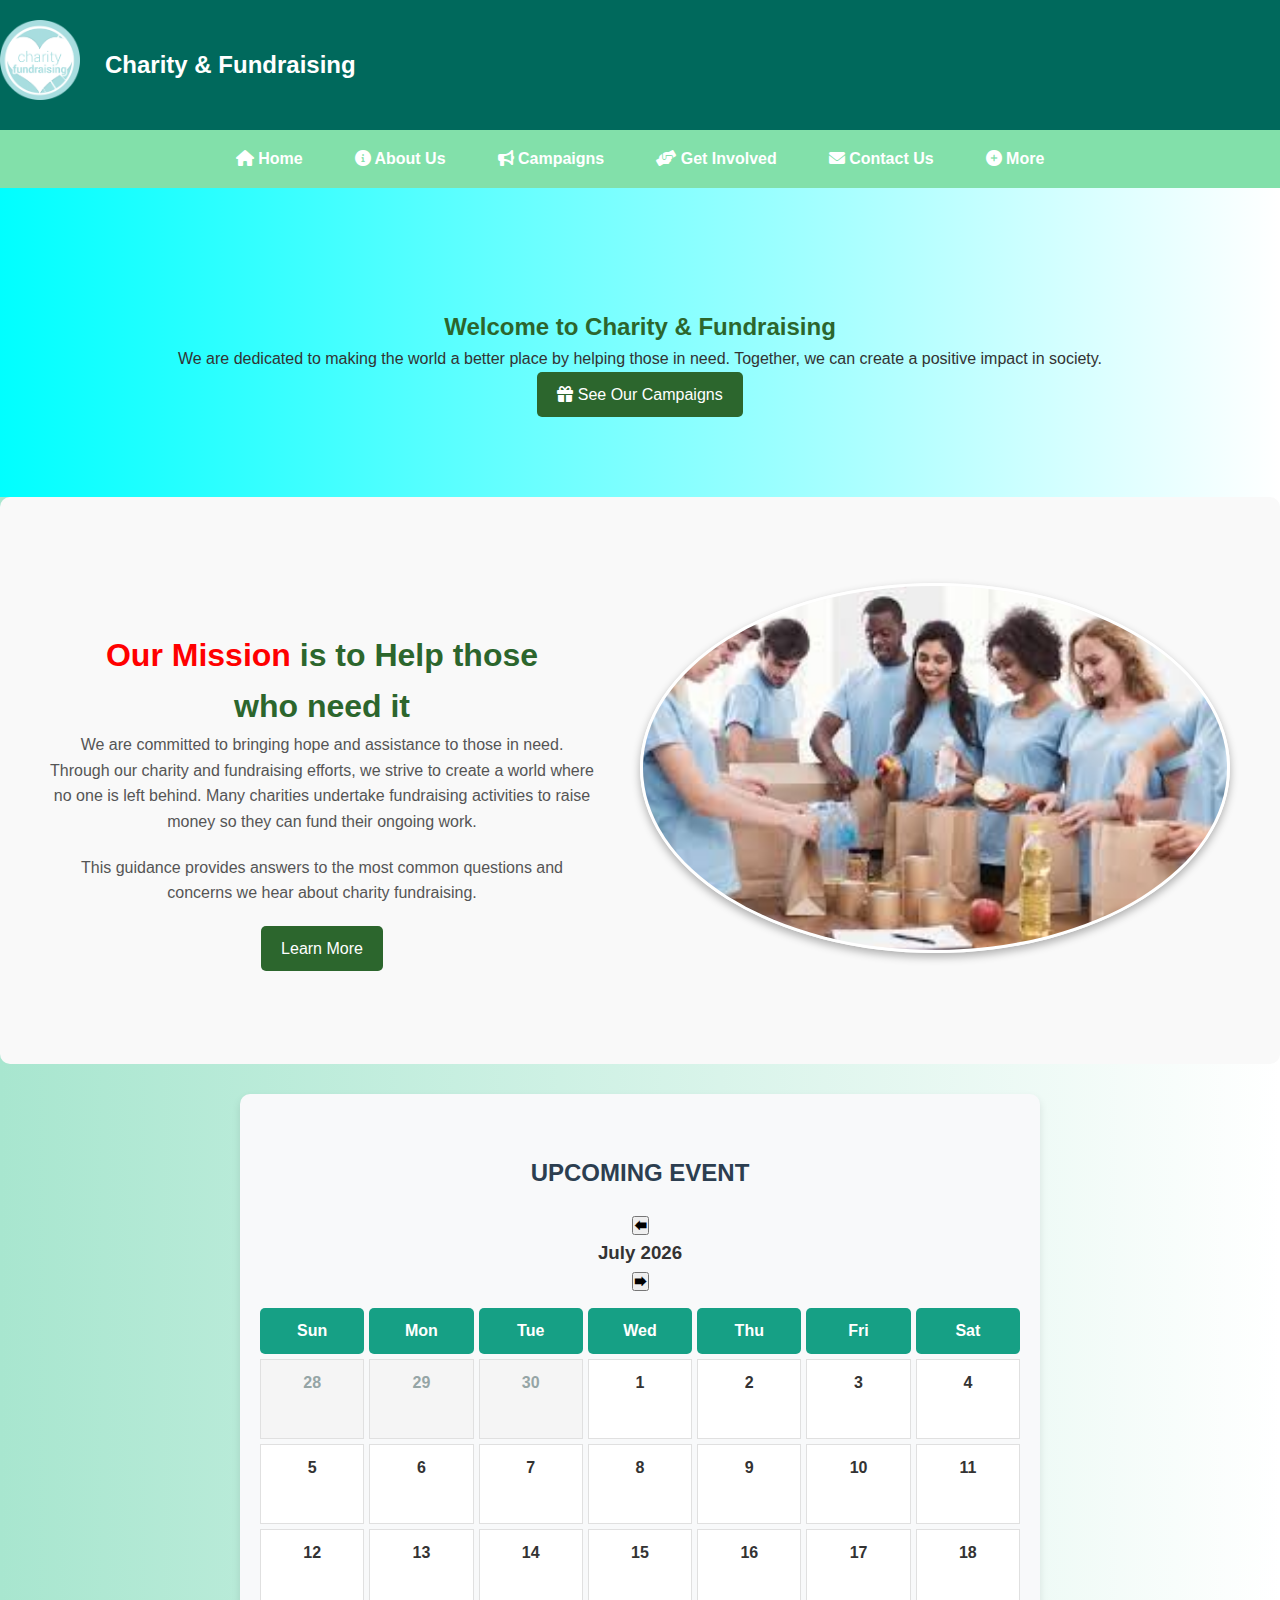
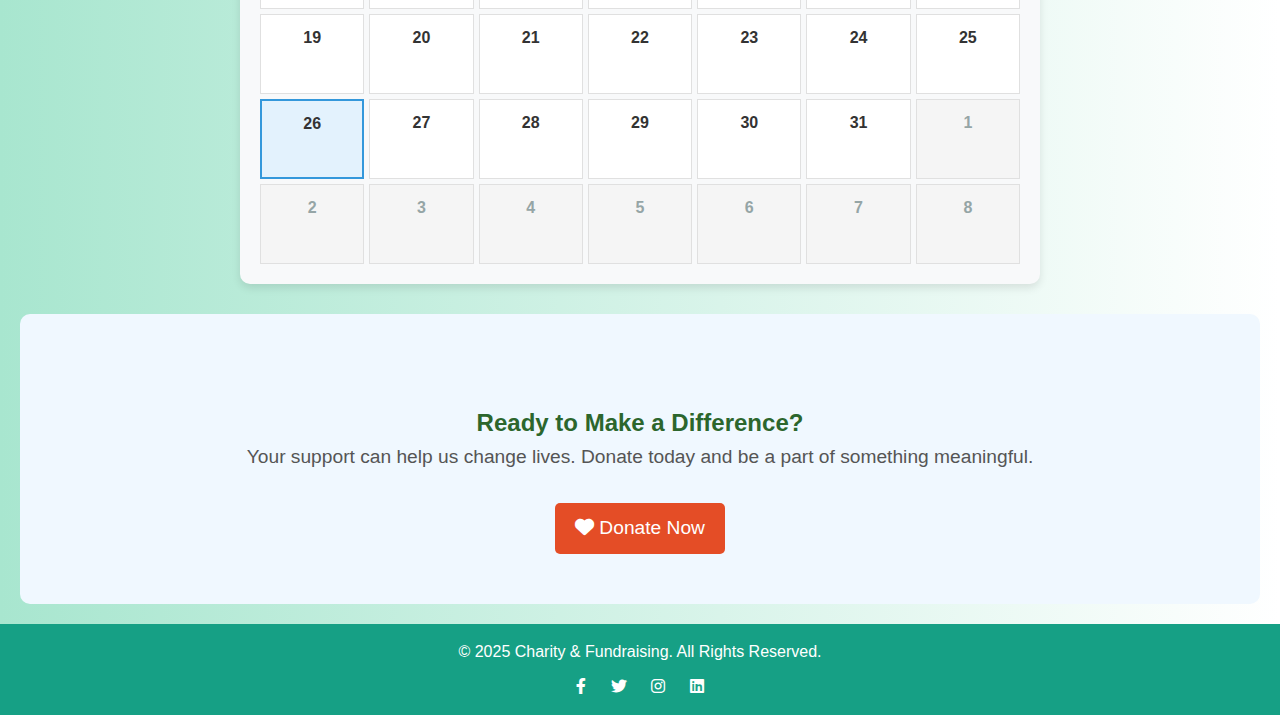
<file: index.html>
<!DOCTYPE html>
<html lang="en">
<head>
  <meta charset="UTF-8" />
  <meta name="viewport" content="width=device-width, initial-scale=1.0"/>
  <title>Charity & Fundraising</title>
  <link rel="stylesheet" href="styles.css">
  <script src="validation.js"></script>
  <link rel="stylesheet" href="https://fonts.googleapis.com/css2?family=Inter:wght@400;600&display=swap">
  <script src="https://code.jquery.com/jquery-3.6.0.min.js"></script>
  <link rel="stylesheet" href="https://cdnjs.cloudflare.com/ajax/libs/font-awesome/6.0.0-beta3/css/all.min.css">
  <script defer src="donation.js"></script>
  <script defer src="contact.js"></script>
</head>
<body>

<header>
  <div class="header-content">
    <img src="logo charity.png" alt="Charity Logo" />
    <h1>Charity & Fundraising</h1>
  </div>
</header>

<!-- Dropdown Menu -->
<nav class="dropdown-nav">
    <button class="menu-toggle" aria-expanded="false" aria-controls="menu">☰ Menu</button>
    <ul id="menu" class="menu hidden">
        <li><a href="index.html"><i class="fas fa-home"></i> Home</a></li>
        <li><a href="about.html"><i class="fas fa-info-circle"></i> About Us</a></li>
        <li><a href="campaigns.html"><i class="fas fa-bullhorn"></i> Campaigns</a></li>
        <li><a href="get-involved.html"><i class="fas fa-hands-helping"></i> Get Involved</a></li>
        <li><a href="contact.html"><i class="fas fa-envelope"></i> Contact Us</a></li>
        <li class="dropdown">
            <a href="#" class="dropbtn"><i class="fas fa-plus-circle"></i> More</a>
            <div class="dropdown-content">
                <a href="volunteering.html"><i class="fas fa-user-plus"></i> Volunteering</a>
                <a href="blog.html"><i class="fas fa-newspaper"></i> Blog</a>
            </div>
        </li>
    </ul>
</nav>

<section class="intro">
  <h2>Welcome to Charity & Fundraising</h2>
  <p>We are dedicated to making the world a better place by helping those in need. Together, we can create a positive impact in society.</p>
  <a href="campaigns.html" class="btn"><i class="fas fa-gift"></i> See Our Campaigns</a>
</section>

<section class="mission">
  <div class="mission-content">
    <h2><span class="highlight">Our Mission</span> is to Help those <br><strong>who need it</strong></h2>
    <p>
      We are committed to bringing hope and assistance to those in need. Through our charity and fundraising efforts, we strive to create a world where no one is left behind.
      Many charities undertake fundraising activities to raise money so they can fund their ongoing work.
    </p>
    <p>This guidance provides answers to the most common questions and concerns we hear about charity fundraising.</p>
    <a href="about.html" class="btn">Learn More</a>
	
  </div>
  <div class="mission-image">
    <section id="Home" class="Home">
	<div class="slideshow-container">
	  <div class="mySlides fade">
     <img src="charity work.jpeg" alt="About us" width="250px" style="border-radius: 50%;">
     </div>
     <div class="mySlides fade">
         <img src="charity.jpg" alt="About us" width="250px" style="border-radius: 50%;">
     </div>
  <div class="mySlides fade">
     <img src="education.jpg" alt="About us" width="250px" style="border-radius: 50%;">
     </div>
 <div class="mySlides fade">
     <img src="mission.jpg" alt="About us" width="250px" style="border-radius: 50%;">
     </div>
</div>
        </div>
    </section>
	
	<section id="calendar" class="calendar-section">
  <h2>UPCOMING EVENT</h2>
  <div class="calendar-controls">
    <button id="prev-month">🡄</button>
    <h3 id="month-year"></h3>
    <button id="next-month">🡆</button>
  </div>
  <div id="calendar-container"></div>
</section>

<section class="call-to-action" style="background-color: #f0f8ff; padding: 50px 20px; text-align: center; margin: 20px; border-radius: 10px;">
    <h2>Ready to Make a Difference?</h2>
    <p style="font-size: 1.2em; color: #555; margin-bottom: 30px;">Your support can help us change lives. Donate today and be a part of something meaningful.</p>
    <a href="get-involved.html" class="btn" style="background-color: #e44d26; font-size: 1.2em;"><i class="fas fa-heart"></i> Donate Now</a>
</section>

<footer>
  <p>&copy; 2025 Charity & Fundraising. All Rights Reserved.</p>
  <div class="social-icons" style="margin-top: 10px;">
        <a href="#" style="color: white; margin: 0 10px;"><i class="fab fa-facebook-f"></i></a>
        <a href="#" style="color: white; margin: 0 10px;"><i class="fab fa-twitter"></i></a>
        <a href="#" style="color: white; margin: 0 10px;"><i class="fab fa-instagram"></i></a>
        <a href="#" style="color: white; margin: 0 10px;"><i class="fab fa-linkedin"></i></a>
    </div>
</footer>


<!-- JavaScript  -->
	<script>
	 var slideIndex = 0;
    showSlides();

    function showSlides() {
        var i;
        var slides = document.getElementsByClassName("mySlides");

        for (i = 0; i < slides.length; i++) {
            slides[i].style.display = "none";
        }

        slideIndex++;
        if (slideIndex > slides.length) {slideIndex = 1};
        slides[slideIndex - 1].style.display = "block";

        setTimeout(showSlides, 3000);
    }


</script>

</body>
</html>
</file>
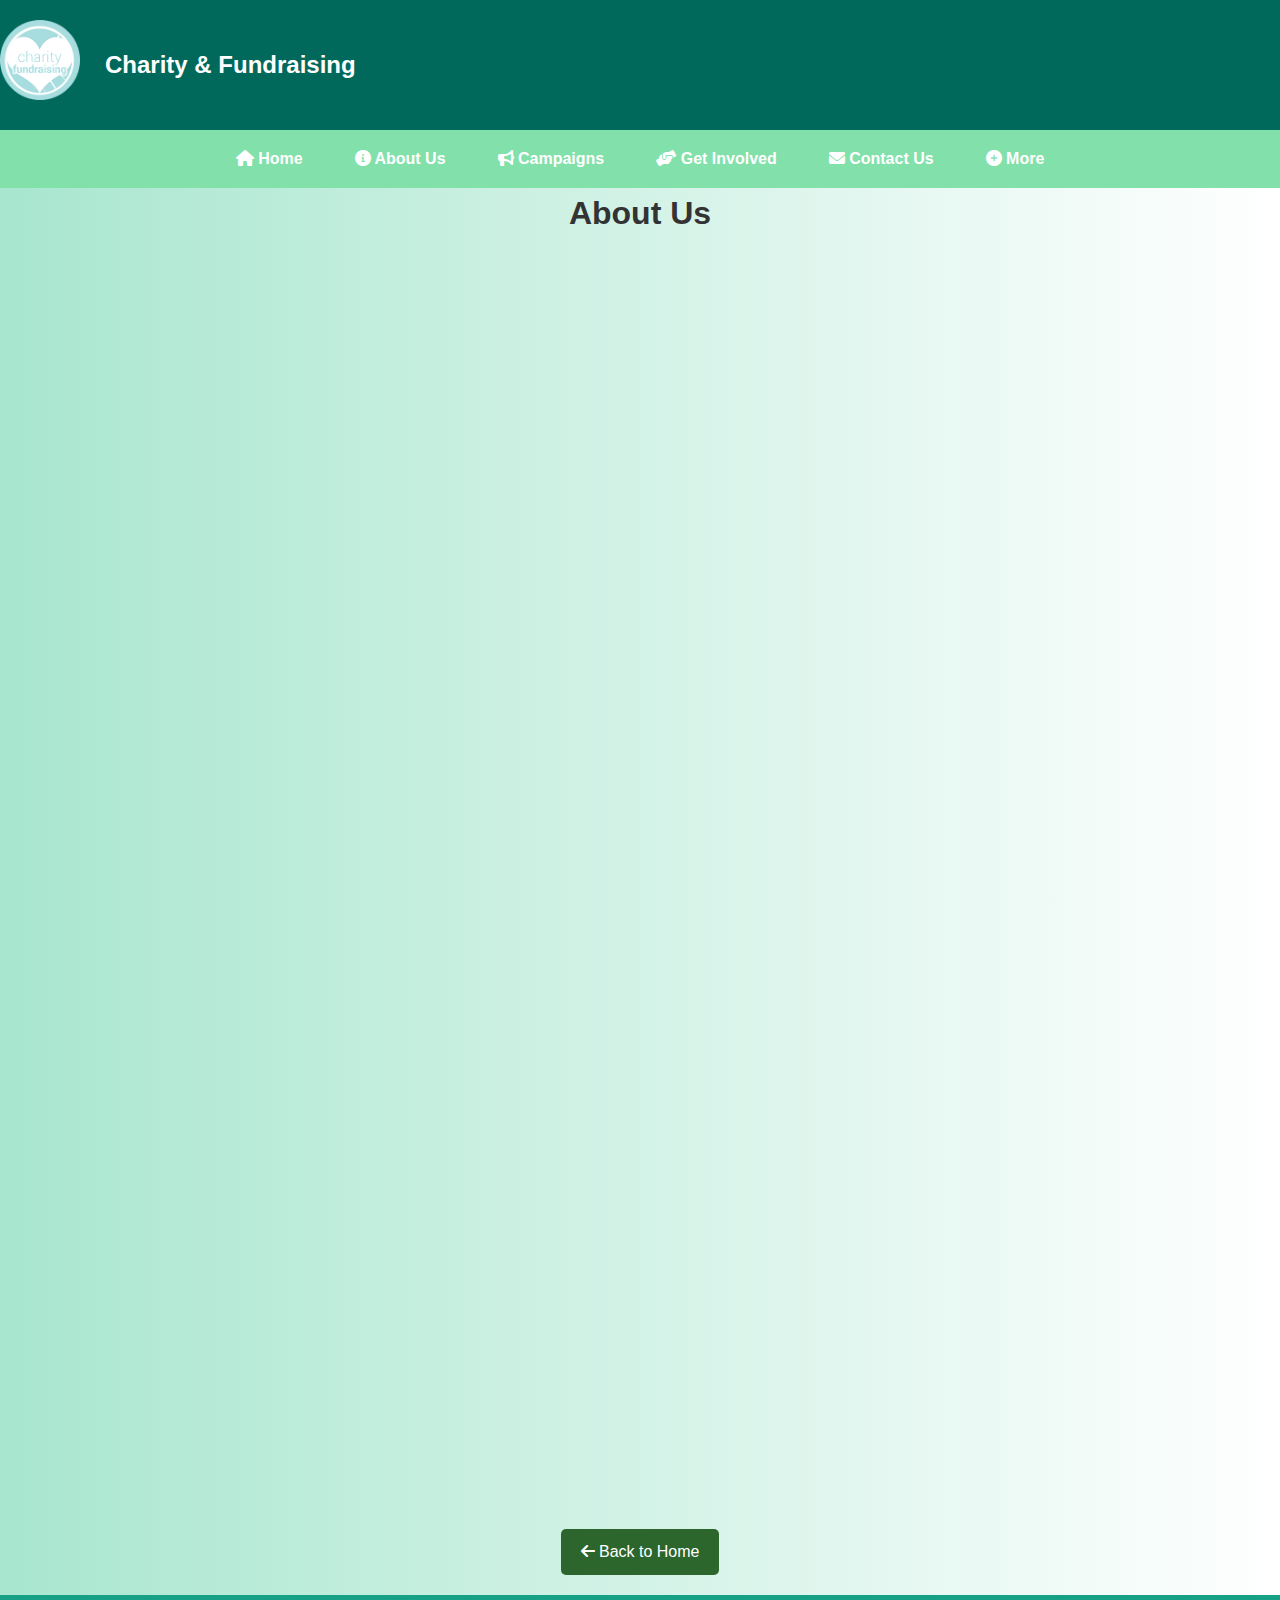
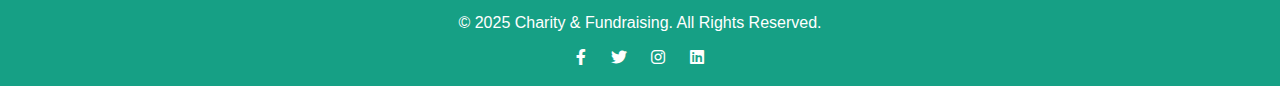
<file: about.html>
<!DOCTYPE html>
<html lang="en">
<head>
  <meta charset="UTF-8" />
  <meta name="viewport" content="width=device-width, initial-scale=1.0"/>
  <title>Charity & Fundraising</title>
  <link rel="stylesheet" href="styles.css">
  <script src="validation.js"></script>
  <link rel="stylesheet" href="https://cdnjs.cloudflare.com/ajax/libs/font-awesome/6.0.0-beta3/css/all.min.css" integrity="sha512-Fo3rlrZj/k7ujTnHg4CGR2D7kSs0v4LLanw2qksYuRlEzO+tcaEPQogQ0KaoGN26/zrn20ImR1DfuLWnOo7aBA==" crossorigin="anonymous" referrerpolicy="no-referrer" />
  <link rel="stylesheet" href="https://fonts.googleapis.com/css2?family=Inter:wght@400;600&display=swap">
  <script src="https://code.jquery.com/jquery-3.6.0.min.js"></script>
  <link rel="stylesheet" href="https://cdnjs.cloudflare.com/ajax/libs/font-awesome/6.0.0-beta3/css/all.min.css">
</head>
<body>

<header>
  <div class="header-content">
    <img src="logo charity.png" alt="Charity Logo" />
    <h1>Charity & Fundraising</h1>
  </div>
</header>

<!-- Dropdown Menu -->
<nav class="dropdown-nav">
    <button class="menu-toggle" aria-expanded="false" aria-controls="menu">☰ Menu</button>
    <ul id="menu" class="menu hidden">
        <li><a href="index.html"><i class="fas fa-home"></i> Home</a></li>
        <li><a href="about.html"><i class="fas fa-info-circle"></i> About Us</a></li>
        <li><a href="campaigns.html"><i class="fas fa-bullhorn"></i> Campaigns</a></li>
        <li><a href="get-involved.html"><i class="fas fa-hands-helping"></i> Get Involved</a></li>
        <li><a href="contact.html"><i class="fas fa-envelope"></i> Contact Us</a></li>
        <li class="dropdown">
            <a href="#" class="dropbtn"><i class="fas fa-plus-circle"></i> More</a>
            <div class="dropdown-content">
                <a href="volunteering.html"><i class="fas fa-user-plus"></i> Volunteering</a>
                <a href="blog.html"><i class="fas fa-newspaper"></i> Blog</a>
            </div>
        </li>
    </ul>
</nav>

        <div class="title-container">
    <h1>About Us</h1>
</div>
<section class="container about-section">
    <h2>Our History & Vision</h2>
    <p>Since 2010, our charity has been making a difference by providing essential resources, education, and healthcare to communities in need. We believe in the power of kindness and the impact of collective action.</p>
    <p>
        Charity Fundraising will assist your organization in every way, providing helpful tips and data for each
        auction item selected, including suggested opening bids. Our goal is to make your silent and live auctions
        a success, for your cause and for your guests.
    </p>
    <p>
        Charity Fundraising has served over 10,000 non-profits worldwide to increase their fundraising with our iconic
        auction items. We offer a ZERO-RISK, ALL-REWARD program designed to increase your organization's fundraising
        potential while adding a fun and exciting component to your event.
    </p>

    <div class="info-container">
        <div class="info-box">
            <i class="fas fa-heart"></i>
            <h3>Compassion</h3>
            <p>We believe in spreading kindness and helping those in need.</p>
        </div>
        <div class="info-box">
            <i class="fas fa-graduation-cap"></i>
            <h3>Education</h3>
            <p>Providing opportunities for children to learn and grow.</p>
        </div>
        <div class="info-box">
            <i class="fas fa-hands-helping"></i>
            <h3>Support</h3>
            <p>Offering aid and assistance to communities worldwide.</p>
        </div>
    </div>
    <div class="img-container">
        <img src="charity.jpg" alt="About Us Image">
    </div>
</section>

	 <!-- Back button -->
  <div class="back-button">
    <a href="index.html" class="btn"><i class="fas fa-arrow-left"></i> Back to Home</a>
  </div>
</section>
<footer>
    <p>&copy; 2025 Charity & Fundraising. All Rights Reserved.</p>
	<div class="social-icons" style="margin-top: 10px;">
        <a href="#" style="color: white; margin: 0 10px;"><i class="fab fa-facebook-f"></i></a>
        <a href="#" style="color: white; margin: 0 10px;"><i class="fab fa-twitter"></i></a>
        <a href="#" style="color: white; margin: 0 10px;"><i class="fab fa-instagram"></i></a>
        <a href="#" style="color: white; margin: 0 10px;"><i class="fab fa-linkedin"></i></a>
    </div>
</footer>


</body>
</html>
</file>
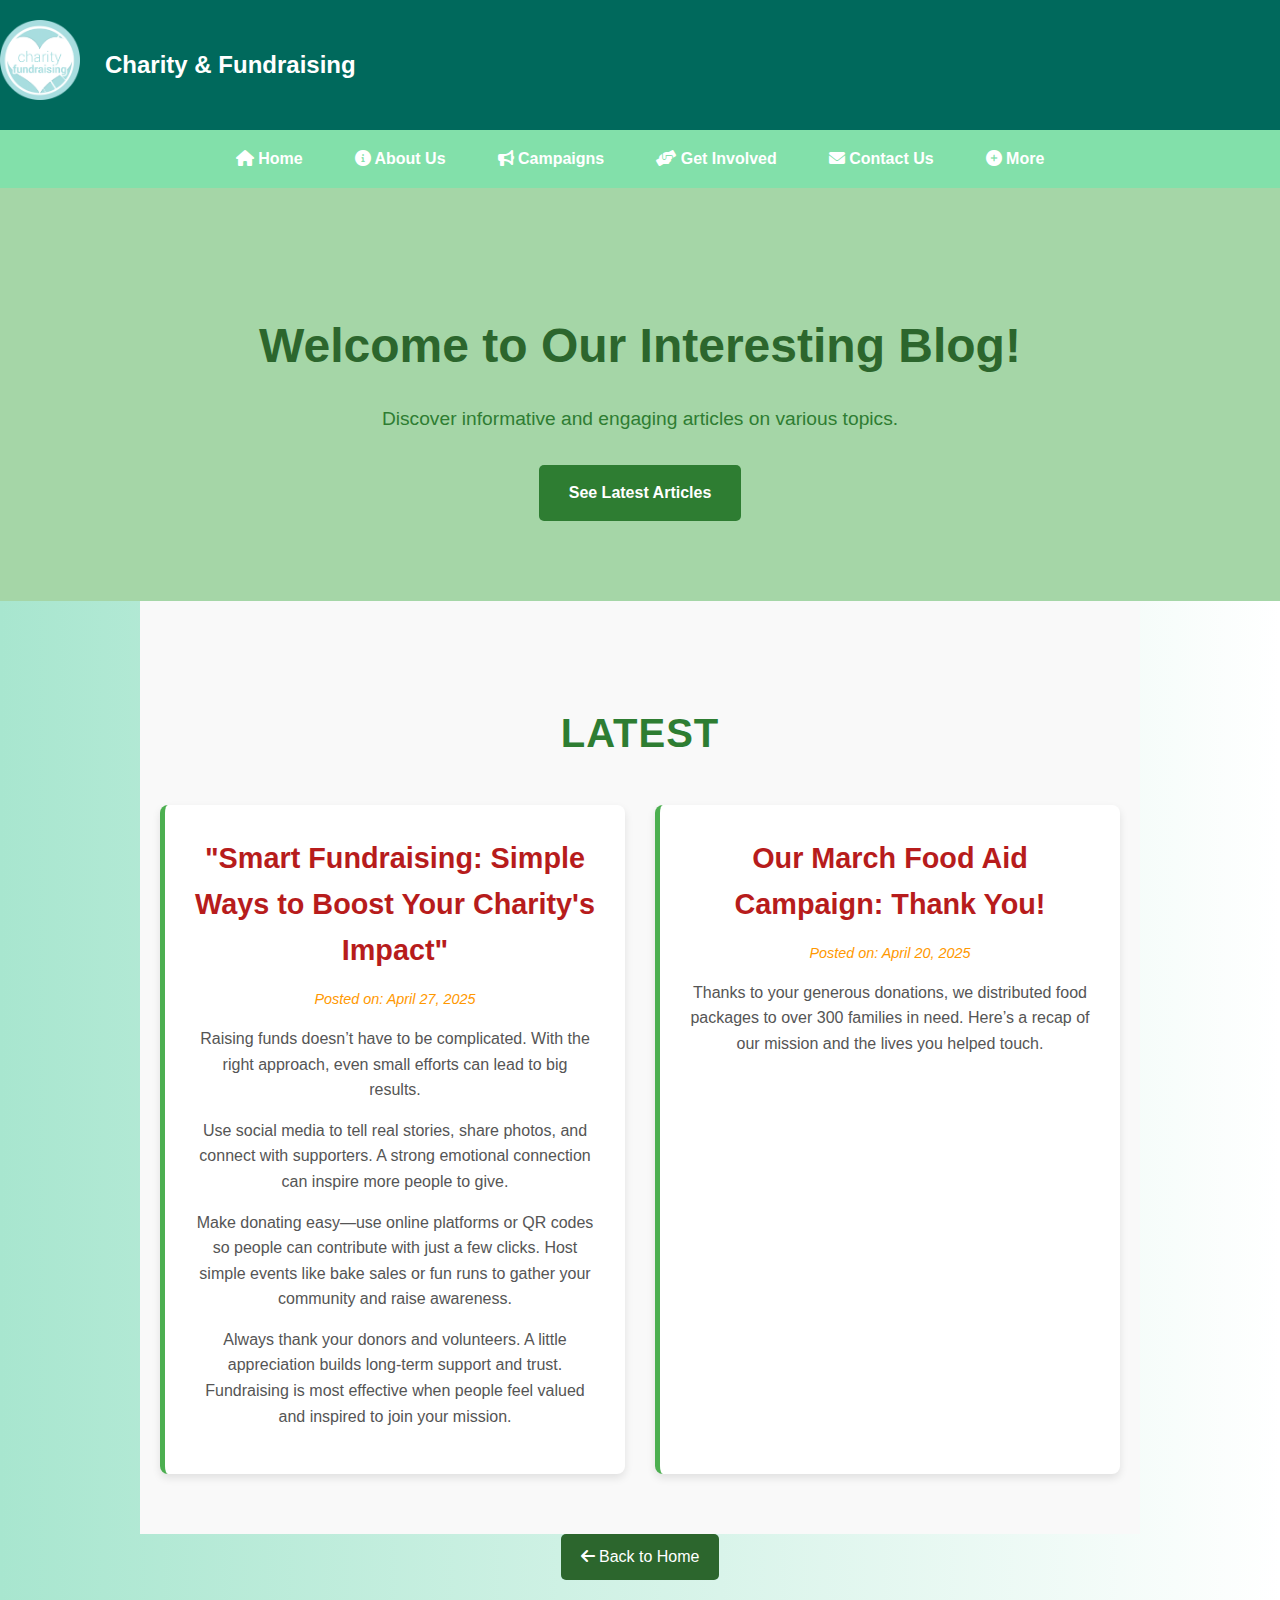
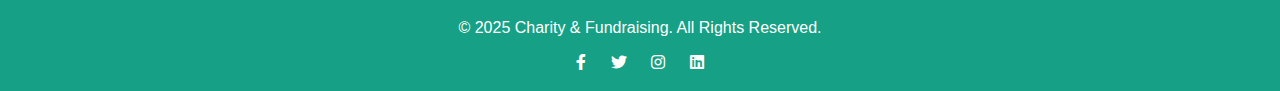
<file: blog.html>
<!DOCTYPE html>
<html lang="en">

<head>
  <meta charset="UTF-8" />
  <meta name="viewport" content="width=device-width, initial-scale=1.0" />
  <title>Charity & Fundraising</title>
  <link rel="stylesheet" href="styles.css">
  <link rel="stylesheet" href="https://fonts.googleapis.com/css2?family=Inter:wght@400;600&display=swap">
  <script src="https://code.jquery.com/jquery-3.6.0.min.js"></script>
  <link rel="stylesheet" href="https://cdnjs.cloudflare.com/ajax/libs/font-awesome/6.0.0-beta3/css/all.min.css">
  <script src="validation.js"></script>

</head>

<body>

  <header>
    <div class="header-content">
      <img src="logo charity.png" alt="Charity Logo" />
      <h1>Charity & Fundraising</h1>
    </div>
  </header>

  <!-- Dropdown Menu -->
  <nav class="dropdown-nav">
    <button class="menu-toggle" aria-expanded="false" aria-controls="menu">☰ Menu</button>
    <ul id="menu" class="menu hidden">
      <li><a href="index.html"><i class="fas fa-home"></i> Home</a></li>
      <li><a href="about.html"><i class="fas fa-info-circle"></i> About Us</a></li>
      <li><a href="campaigns.html"><i class="fas fa-bullhorn"></i> Campaigns</a></li>
      <li><a href="get-involved.html"><i class="fas fa-hands-helping"></i> Get Involved</a></li>
      <li><a href="contact.html"><i class="fas fa-envelope"></i> Contact Us</a></li>
      <li class="dropdown">
        <a href="#" class="dropbtn"><i class="fas fa-plus-circle"></i> More</a>
        <div class="dropdown-content">
          <a href="volunteering.html"><i class="fas fa-user-plus"></i> Volunteering</a>
          <a href="blog.html"><i class="fas fa-newspaper"></i> Blog</a>
        </div>
      </li>
    </ul>
  </nav>

  <!-- Blog Section -->
  <main>
    <section id="hero">
      <div class="container">
        <h2>Welcome to Our Interesting Blog!</h2>
        <p>Discover informative and engaging articles on various topics.</p>
        <a href="#blog" class="button">See Latest Articles</a>
      </div>
    </section>

    <section id="blog">
      <div class="container">
        <h2>Latest Blog Articles</h2>
        <div class="blog-posts">
          <article class="blog-post">
            <h3>"Smart Fundraising: Simple Ways to Boost Your Charity's Impact"</h3>
            <em>Posted on: April 27, 2025</em>
            <p>Raising funds doesn’t have to be complicated. With the right approach, even small efforts can lead to big
              results.</p>
            <p>Use social media to tell real stories, share photos, and connect with supporters. A strong emotional
              connection can inspire more people to give.</p>
            <p>Make donating easy—use online platforms or QR codes so people can contribute with just a few clicks. Host
              simple events like bake sales or fun runs to gather your community and raise awareness.</p>
            <p>Always thank your donors and volunteers. A little appreciation builds long-term support and trust.
              Fundraising is most effective when people feel valued and inspired to join your mission.</p>
          </article>

          <article class="blog-post">
            <h3>Our March Food Aid Campaign: Thank You!</h3>
            <em>Posted on: April 20, 2025</em>
            <p>Thanks to your generous donations, we distributed food packages to over 300 families in need. Here’s a
              recap of our mission and the lives you helped touch.</p>
          </article>
        </div>
      </div>
    </section>
  </main>

  <!-- Back button -->
  <div class="back-button">
    <a href="index.html" class="btn"><i class="fas fa-arrow-left"></i> Back to Home</a>
  </div>
  </section>

  <footer>
    <p>&copy; 2025 Charity & Fundraising. All Rights Reserved.</p>
    <div class="social-icons" style="margin-top: 10px;">
      <a href="#" style="color: white; margin: 0 10px;"><i class="fab fa-facebook-f"></i></a>
      <a href="#" style="color: white; margin: 0 10px;"><i class="fab fa-twitter"></i></a>
      <a href="#" style="color: white; margin: 0 10px;"><i class="fab fa-instagram"></i></a>
      <a href="#" style="color: white; margin: 0 10px;"><i class="fab fa-linkedin"></i></a>
    </div>
  </footer>

  <script>
    $(document).ready(function () {
      // Fade-in effect when the page loads
      $(".blog-post").css("opacity", 0).each(function (i) {
        $(this).delay(200 * i).fadeTo(500, 1);
      });


      // Typing effect on the Blog Title
      var blogTitle = $("#blog h2").text();
      $("#blog h2").text("");
      var i = 0;
      var typingInterval = setInterval(function () {
        $("#blog h2").append(blogTitle[i]);
        i++;
        if (i > blogTitle.length) {
          clearInterval(typingInterval);
        }
      }, 100); // Typing speed (ms)
    });
  </script>
</body>

</html>
</file>
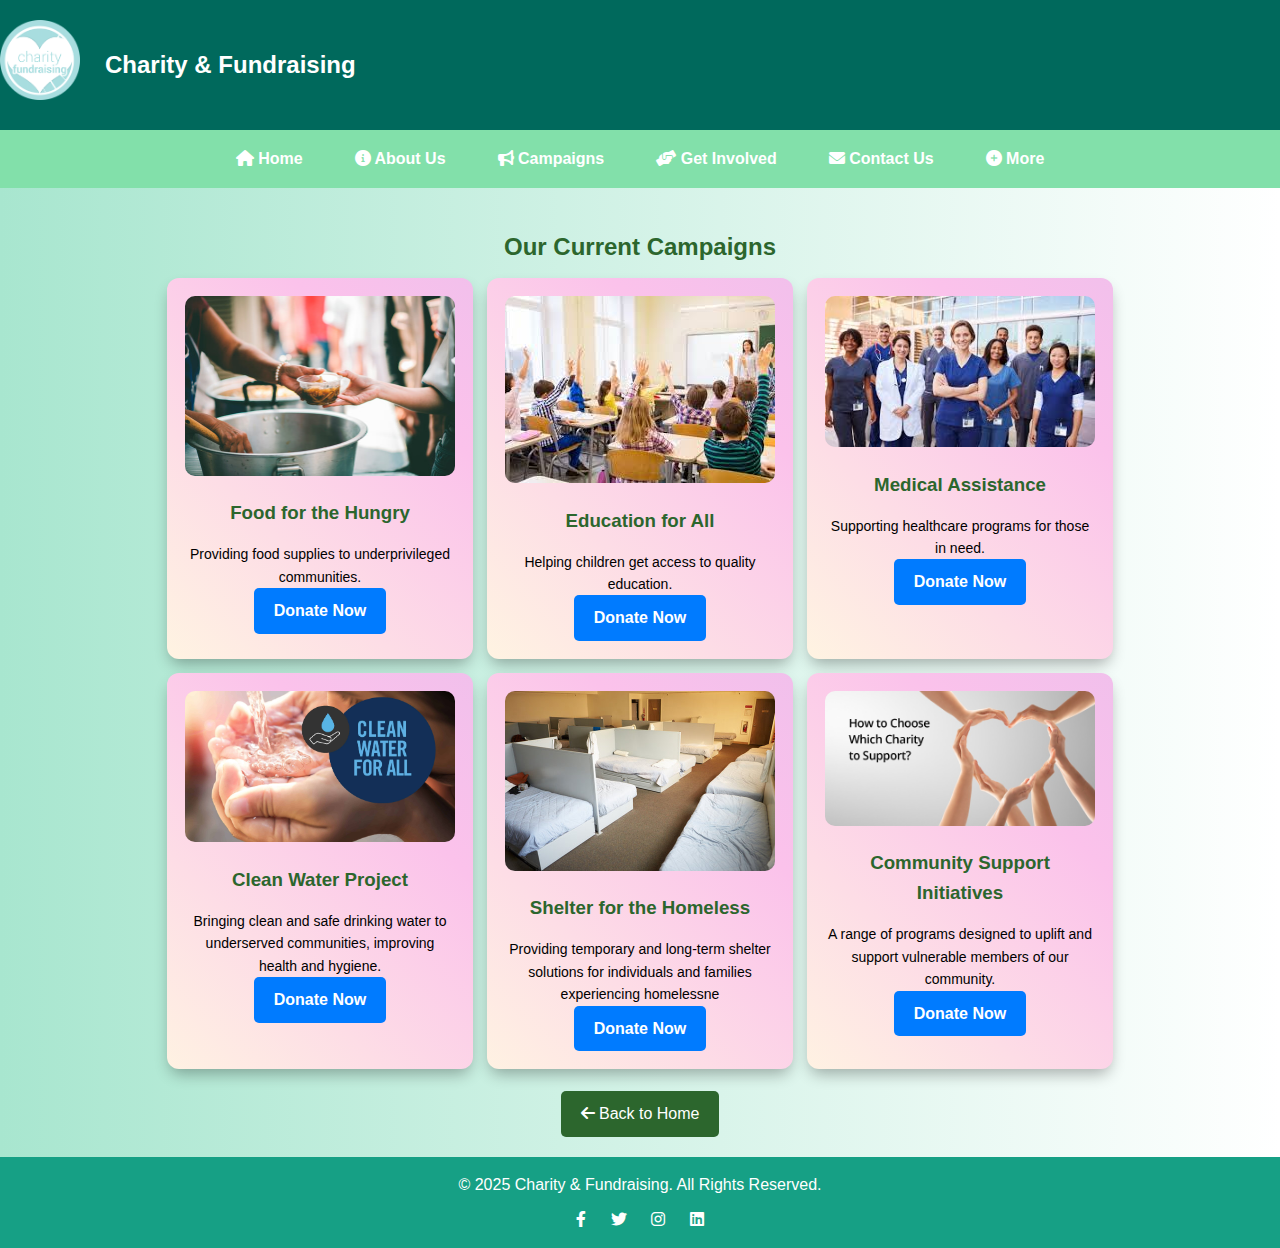
<file: campaigns.html>
<!DOCTYPE html>
<html lang="en">
<head>
  <meta charset="UTF-8" />
  <meta name="viewport" content="width=device-width, initial-scale=1.0"/>
  <title>Charity & Fundraising</title>
  <link rel="stylesheet" href="styles.css">
  <link rel="stylesheet" href="https://fonts.googleapis.com/css2?family=Inter:wght@400;600&display=swap">
  <script src="https://code.jquery.com/jquery-3.6.0.min.js"></script>
  <link rel="stylesheet" href="https://cdnjs.cloudflare.com/ajax/libs/font-awesome/6.0.0-beta3/css/all.min.css">
  <script src="validation.js"></script>
</head>
<body>

<header>
  <div class="header-content">
    <img src="logo charity.png" alt="Charity Logo" />
    <h1>Charity & Fundraising</h1>
  </div>
</header>

<!-- Dropdown Menu -->
<nav class="dropdown-nav">
    <button class="menu-toggle" aria-expanded="false" aria-controls="menu">☰ Menu</button>
    <ul id="menu" class="menu hidden">
        <li><a href="index.html"><i class="fas fa-home"></i> Home</a></li>
        <li><a href="about.html"><i class="fas fa-info-circle"></i> About Us</a></li>
        <li><a href="campaigns.html"><i class="fas fa-bullhorn"></i> Campaigns</a></li>
        <li><a href="get-involved.html"><i class="fas fa-hands-helping"></i> Get Involved</a></li>
        <li><a href="contact.html"><i class="fas fa-envelope"></i> Contact Us</a></li>
        <li class="dropdown">
            <a href="#" class="dropbtn"><i class="fas fa-plus-circle"></i> More</a>
            <div class="dropdown-content">
                <a href="volunteering.html"><i class="fas fa-user-plus"></i> Volunteering</a>
                <a href="blog.html"><i class="fas fa-newspaper"></i> Blog</a>
            </div>
        </li>
    </ul>
</nav>

<h2> Our Current Campaigns</h2>
    <div class="campaigns">
        <div class="campaign-box">
            <img src="food.jpg" alt="Campaign 1">
			<h3>Food for the Hungry</h3>
            <p>Providing food supplies to underprivileged communities.</p>
			<a href="get-involved.html" class="donate-button">Donate Now</a>
			 </div>
        <div class="campaign-box">
            <img src="education.jpg" alt="Campaign 2">
            <h3>Education for All</h3>
            <p>Helping children get access to quality education.</p>
			<a href="get-involved.html" class="donate-button">Donate Now</a>
        </div>
		<div class="campaign-box">
            <img src="health.jpg" alt="Campaign 3">
            <h3>Medical Assistance</h3>
            <p>Supporting healthcare programs for those in need.</p>
			<a href="get-involved.html" class="donate-button">Donate Now</a>
        </div>
		<div class="campaign-box">
            <img src="water.jpg" alt="Clean Water Project">
            <h3>Clean Water Project</h3>
            <p>Bringing clean and safe drinking water to underserved communities, improving health and hygiene.</p>
            <a href="get-involved.html" class="donate-button">Donate Now</a>
        </div>
		<div class="campaign-box">
            <img src="shelter.jpg" alt="Shelter for the Homeless">
            <h3>Shelter for the Homeless</h3>
            <p>Providing temporary and long-term shelter solutions for individuals and families experiencing homelessne</p>
			<a href="get-involved.html" class="donate-button">Donate Now</a>
        </div>
		<div class="campaign-box">
           <img src="support.jpg" alt="Community Support Initiatives">
           <h3>Community Support Initiatives</h3>
           <p>A range of programs designed to uplift and support vulnerable members of our community.</p>
           <a href="get-involved.html" class="donate-button">Donate Now</a>
       </div>
    </div>

 <!-- Back button -->
  <div class="back-button">
    <a href="index.html" class="btn"><i class="fas fa-arrow-left"></i> Back to Home</a>
  </div>
</section>


<footer>
    <p>&copy; 2025 Charity & Fundraising. All Rights Reserved.</p>
	<div class="social-icons" style="margin-top: 10px;">
        <a href="#" style="color: white; margin: 0 10px;"><i class="fab fa-facebook-f"></i></a>
        <a href="#" style="color: white; margin: 0 10px;"><i class="fab fa-twitter"></i></a>
        <a href="#" style="color: white; margin: 0 10px;"><i class="fab fa-instagram"></i></a>
        <a href="#" style="color: white; margin: 0 10px;"><i class="fab fa-linkedin"></i></a>
    </div>
</footer>

</body>
</html>
</file>
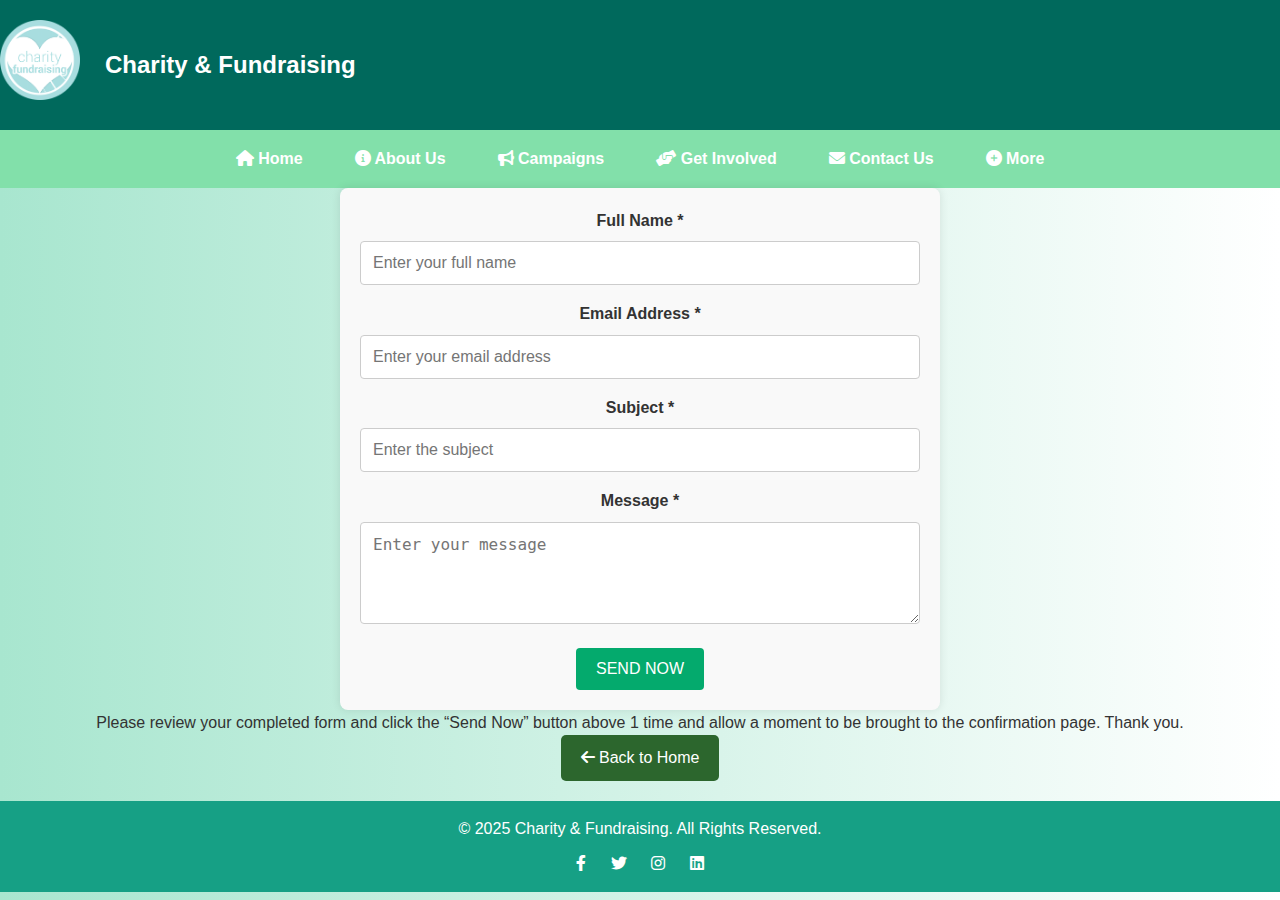
<file: contact.html>
<!DOCTYPE html>
<html lang="en">
<head>
  <meta charset="UTF-8" />
  <meta name="viewport" content="width=device-width, initial-scale=1.0"/>
  <title>Charity & Fundraising</title>
  <link rel="stylesheet" href="styles.css">
  <link rel="stylesheet" href="https://fonts.googleapis.com/css2?family=Inter:wght@400;600&display=swap">
  <script src="https://code.jquery.com/jquery-3.6.0.min.js"></script>
  <link rel="stylesheet" href="https://cdnjs.cloudflare.com/ajax/libs/font-awesome/6.0.0-beta3/css/all.min.css">
  <script defer src="contact.js"></script>
  <script src="validation.js"></script>

</head>
<body>

<header>
  <div class="header-content">
    <img src="logo charity.png" alt="Charity Logo" />
    <h1>Charity & Fundraising</h1>
  </div>
</header>

<!-- Dropdown Menu -->
<nav class="dropdown-nav">
    <button class="menu-toggle" aria-expanded="false" aria-controls="menu">☰ Menu</button>
    <ul id="menu" class="menu hidden">
        <li><a href="index.html"><i class="fas fa-home"></i> Home</a></li>
        <li><a href="about.html"><i class="fas fa-info-circle"></i> About Us</a></li>
        <li><a href="campaigns.html"><i class="fas fa-bullhorn"></i> Campaigns</a></li>
        <li><a href="get-involved.html"><i class="fas fa-hands-helping"></i> Get Involved</a></li>
        <li><a href="contact.html"><i class="fas fa-envelope"></i> Contact Us</a></li>
        <li class="dropdown">
            <a href="#" class="dropbtn"><i class="fas fa-plus-circle"></i> More</a>
            <div class="dropdown-content">
                <a href="volunteering.html"><i class="fas fa-user-plus"></i> Volunteering</a>
                <a href="blog.html"><i class="fas fa-newspaper"></i> Blog</a>
            </div>
        </li>
    </ul>
</nav>


<section class="contact-form">
    <form action="#" method="post">
        <label for="full-name">Full Name *</label>
        <input type="text" id="full-name" name="full-name" placeholder="Enter your full name" required>

        <label for="email">Email Address *</label>
        <input type="email" id="email" name="email" placeholder="Enter your email address" required>

        <label for="subject">Subject *</label>
        <input type="text" id="subject" name="subject" placeholder="Enter the subject" required>

        <label for="message">Message *</label>
        <textarea id="message" name="message" rows="4" placeholder="Enter your message" required></textarea>

        <button type="submit" class="send-btn">SEND NOW</button>
    </form>
</section>
    <p class="note">Please review your completed form and click the “Send Now” button above 1 time and allow a moment to be brought to the confirmation page. Thank you.</p>
</section>

	 <!-- Back button -->
  <div class="back-button">
    <a href="index.html" class="btn"><i class="fas fa-arrow-left"></i> Back to Home</a>
  </div>
</section>

<footer>
    <p>&copy; 2025 Charity & Fundraising. All Rights Reserved.</p>
	<div class="social-icons" style="margin-top: 10px;">
        <a href="#" style="color: white; margin: 0 10px;"><i class="fab fa-facebook-f"></i></a>
        <a href="#" style="color: white; margin: 0 10px;"><i class="fab fa-twitter"></i></a>
        <a href="#" style="color: white; margin: 0 10px;"><i class="fab fa-instagram"></i></a>
        <a href="#" style="color: white; margin: 0 10px;"><i class="fab fa-linkedin"></i></a>
    </div>
</footer>

</body>
</html>
</file>
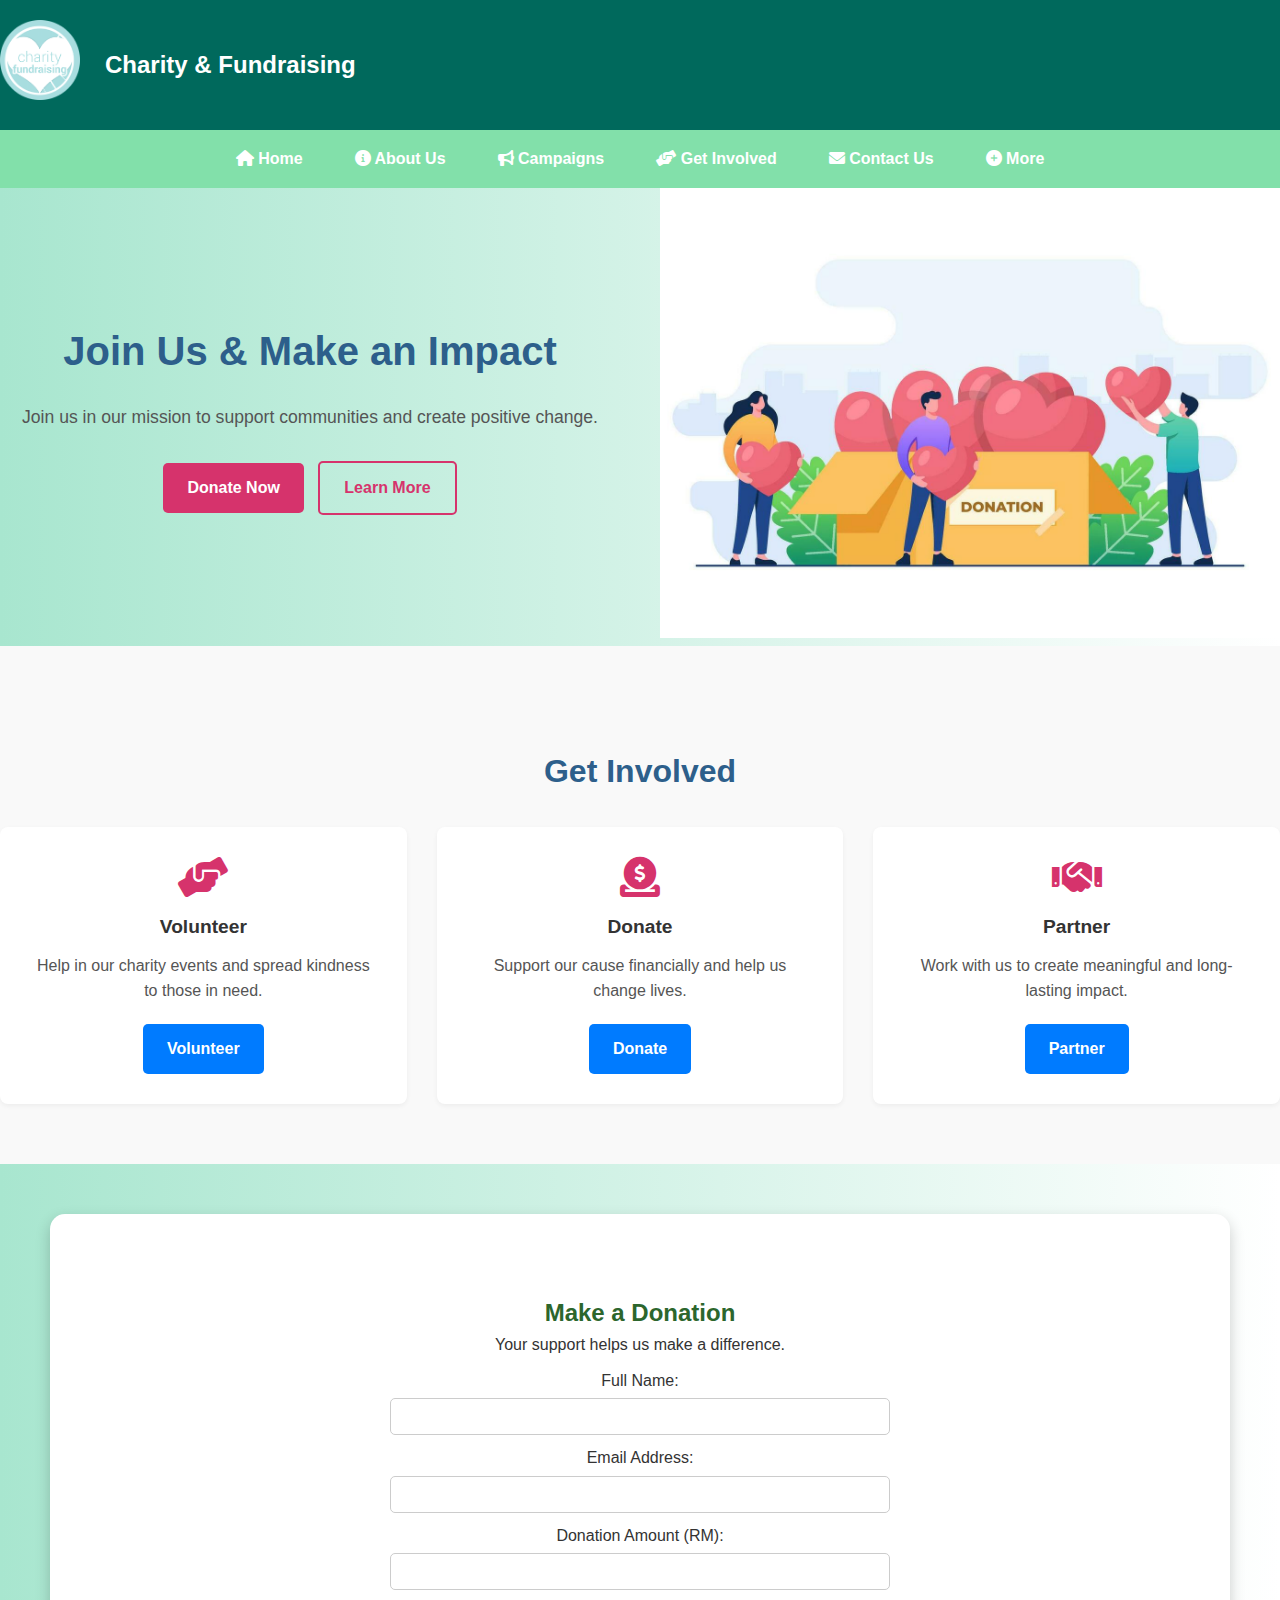
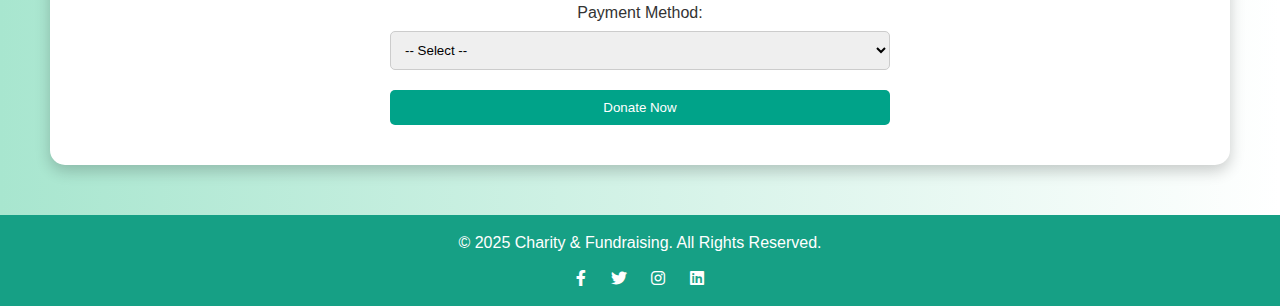
<file: get-involved.html>
<!DOCTYPE html>
<html lang="en">
<head>
  <meta charset="UTF-8" />
  <meta name="viewport" content="width=device-width, initial-scale=1.0"/>
  <title>Charity & Fundraising</title>
  <link rel="stylesheet" href="styles.css">
  <script defer src="donation.js"></script>
  <script src="validation.js"></script>
  <link rel="stylesheet" href="https://cdnjs.cloudflare.com/ajax/libs/font-awesome/6.0.0-beta3/css/all.min.css" integrity="sha512-Fo3rlrZj/k7ujTnHg4CGR2D7kSs0v4LLanw2qksYuRlEzO+tcaEPQogQ0KaoGN26/zrn20ImR1DfuLWnOo7aBA==" crossorigin="anonymous" referrerpolicy="no-referrer" />
   <script src="https://code.jquery.com/jquery-3.7.1.min.js" integrity="sha256-/JqT3SQfawRcv/BIHPThkBvs0OEvtFFmqPF/lYI/Cxo=" crossorigin="anonymous"></script>
   <link rel="stylesheet" href="https://fonts.googleapis.com/css2?family=Inter:wght@400;600&display=swap">
  <script src="https://code.jquery.com/jquery-3.6.0.min.js"></script>
  <link rel="stylesheet" href="https://cdnjs.cloudflare.com/ajax/libs/font-awesome/6.0.0-beta3/css/all.min.css">
</head>
<body>

<header>
  <div class="header-content">
    <img src="logo charity.png" alt="Charity Logo" />
    <h1>Charity & Fundraising</h1>
  </div>
</header>

<!-- Dropdown Menu -->
<nav class="dropdown-nav">
    <button class="menu-toggle" aria-expanded="false" aria-controls="menu">☰ Menu</button>
    <ul id="menu" class="menu hidden">
        <li><a href="index.html"><i class="fas fa-home"></i> Home</a></li>
        <li><a href="about.html"><i class="fas fa-info-circle"></i> About Us</a></li>
        <li><a href="campaigns.html"><i class="fas fa-bullhorn"></i> Campaigns</a></li>
        <li><a href="get-involved.html"><i class="fas fa-hands-helping"></i> Get Involved</a></li>
        <li><a href="contact.html"><i class="fas fa-envelope"></i> Contact Us</a></li>
        <li class="dropdown">
            <a href="#" class="dropbtn"><i class="fas fa-plus-circle"></i> More</a>
            <div class="dropdown-content">
                <a href="volunteering.html"><i class="fas fa-user-plus"></i> Volunteering</a>
                <a href="blog.html"><i class="fas fa-newspaper"></i> Blog</a>
            </div>
        </li>
    </ul>
</nav>


<section class="hero">
        <div class="container">
            <div class="hero-content">
                <h1>Join Us & Make an Impact</h1>
                <p>Join us in our mission to support communities and create positive change.</p>
                <div class="hero-buttons">
                    <a href="#donation" class="button primary">Donate Now</a>
                    <a href="#get-involved" class="button secondary">Learn More</a>
                </div>
            </div>
            <div class="hero-image">
                <img src="charity illustration.jpg" alt="Charity Illustration">
            </div>
        </div>
    </section>

<section id="get-involved" class="get-involved-section">
        <div class="container">
            <h2>Get Involved</h2>
            <div class="involved-options">
                <div class="involved-card">
                    <i class="fas fa-hands-helping"></i>
                    <h3>Volunteer</h3>
                    <p>Help in our charity events and spread kindness to those in need.</p>
                    <a href="#" class="button secondary">Volunteer</a>
                </div>
                <div class="involved-card">
                    <i class="fas fa-donate"></i>
                    <h3>Donate</h3>
                    <p>Support our cause financially and help us change lives.</p>
                    <a href="#donation" class="button secondary">Donate</a>
                </div>
                <div class="involved-card">
                    <i class="fas fa-handshake"></i>
                    <h3>Partner</h3>
                    <p>Work with us to create meaningful and long-lasting impact.</p>
                    <a href="#" class="button secondary">Partner</a>
                </div>
            </div>
        </div>
    </section>
</section>

<section id="donation">
    <h2>Make a Donation</h2>
    <p>Your support helps us make a difference.</p>
    <form id="donation-form">
        <label for="name">Full Name:</label>
        <input type="text" id="name" name="name" required>

        <label for="email">Email Address:</label>
        <input type="email" id="email" name="email" required>

        <label for="amount">Donation Amount (RM):</label>
        <input type="number" id="amount" name="amount" required min="1">

        <label for="payment">Payment Method:</label>
        <select id="payment" name="payment" required>
            <option value="">-- Select --</option>
            <option value="credit">Credit Card</option>
            <option value="bank">Online Banking</option>
            <option value="paypal">PayPal</option>
        </select>

        <button type="submit">Donate Now</button>
    </form>
</section>


<footer>
    <p>&copy; 2025 Charity & Fundraising. All Rights Reserved.</p>
	<div class="social-icons" style="margin-top: 10px;">
        <a href="#" style="color: white; margin: 0 10px;"><i class="fab fa-facebook-f"></i></a>
        <a href="#" style="color: white; margin: 0 10px;"><i class="fab fa-twitter"></i></a>
        <a href="#" style="color: white; margin: 0 10px;"><i class="fab fa-instagram"></i></a>
        <a href="#" style="color: white; margin: 0 10px;"><i class="fab fa-linkedin"></i></a>
    </div>
</footer>

 
</body>
</html>
</file>
<file: styles.css>
/* Reset default margin dan padding */
* {
    margin: 0;
    padding: 0;
    box-sizing: border-box;
}
/* Slideshow container */
.slideshow-container {
    max-width: 1500px;
    position: relative;
    margin: auto;
}
.mySlides img {
    width: 150%;
    border-radius: 50%;
    border: 3px solid white;
    box-shadow: 0 4px 8px rgba(0,0,0,0.3);
    margin: 10px auto;
    display: block;
}

/* Styling Header */
header {
    display: flex;
    align-items: center;
    padding: 15px 20px;
    background-color: #1abc9c;
    color: white;
}

.header-content {
    display: flex;
    align-items: center;
}

.header-content img {
    height: 50px; /* Saiz logo */
    margin-right: 15px; /* Jarak antara logo dan tajuk */
}
/* Gaya Asas Menu */
body {
  font-family: Arial, sans-serif;
  margin: 0;
  padding: 0;
}

header {
  background-color: #5EEAD5;
  padding: 1em;
  text-align: center;
}


.header-content h1 {
  display: inline-block;
  margin-left: 10px;
  vertical-align: middle;
  font-size: 1.8em;
  color: white;
}

.dropdown-nav {
  background-color:#82e0aa ;
  padding: 0.5em;
  text-align: center;
  padding: 0px 0;
}

.menu-toggle {
  background: #82e0aa ;
  color: white;
  border: none;
  padding: 0.75em 1em;
  font-size: 1.2em;
  cursor: pointer;
}

.menu {
  list-style: none;
  padding: 0;
  margin: 0;
  display: none;
  background-color: #82e0aa ;
}

.menu li a {
  display: block;
  padding: 1em;
  color: white;
  text-decoration: none;
}

.menu li a:hover {
  background-color: #555;
}

.menu.show {
  display: block;
}
/*Show menu horizontally*/
 @media (min-width: 768px) {
  .menu {
    display: flex !important;
    gap: 20px;
  }

  .menu li {
    margin: 0;
  }

  .menu-toggle {
    display: none;
  }
}

.mission {
  display: flex;
  flex-wrap: wrap;
  gap: 1em;
  background-color: #00FFFF;
}

.mission-content {
  flex: 1;
}

.mission-image img {
  max-width: 100%;
  height: auto;
  border-radius: 10px;
}

footer {
  background-color: #333;
  color: white;
  text-align: center;
  padding: 1em;
}


/* Styling Menu Navigasi */

nav {
    background-color: #16a085;
    padding: 10px 0;
}

nav ul {
    list-style: none;
    display: flex;
    justify-content: center;
}

nav ul li {
    margin: 0 15px;
}

nav ul li a {
    text-decoration: none;
    color: white;
    font-weight: bold;
}
 /* Dropdown Menu + Mobile Navigation */
    .navbar {
      background:blue;
      overflow: hidden;
    }
    .navbar .nav-list {
      list-style-type: none;
      margin: 0;
      padding: 0;
      display: flex;
      flex-wrap: wrap;
    }
    .navbar .nav-list li {
      position: relative;
    }
    .navbar .nav-list li a {
      display: block;
      color: white;
      text-align: center;
      padding: 14px 16px;
      text-decoration: none;
    }
    .navbar .nav-list .dropdown:hover .dropdown-menu {
      display: block;
    }
    .dropdown-menu {
      display: none;
      position: absolute;
      background-color: #444;
      min-width: 160px;
      z-index: 1;
    }
    .dropdown-menu li a {
      padding: 12px 16px;
      display: block;
    }
    .menu-toggle {
      display: none;
      color: white;
      padding: 14px 16px;
      cursor: pointer;
    }
    @media screen and (max-width: 1200px) {
      .navbar .nav-list {
        display: none;
        flex-direction: column;
      }
      .menu-toggle {
        display: block;
      }
    }

    
/* Styling Home Section */
.intro {
    background: linear-gradient(to right, #00FFFF,
	#FFFFFF);
    margin: 0;
    padding: 80px 20px;
    color: #333;
}
.mission {
    display: flex;
    align-items: center;
    justify-content: space-between;
    background-color: #f9f9f9;
    padding: 50px;
    border-radius: 10px;
}
.mission-content {
    width: 50%;
    padding-right: 30px;
}
.mission-content h2 {
    font-size: 32px;
    color: #2c662d;
}
.mission-content .highlight {
    color: red;
    font-weight: bold;
}
.mission-content p {
    font-size: 16px;
    color: #555;
    margin-bottom: 20px;
}
.mission-image {
    width: 50%;
    text-align: right;
}
.mission-image img {
    max-width: 100%;
    border-radius: 10px;
}
.btn {
    display: inline-block;
    padding: 10px 20px;
    background-color: #2c662d;
    color: white;
    text-decoration: none;
    border-radius: 5px;
    font-size: 16px;
}

.btn:hover {
    background-color: #1e4720;
}


/* Styling About Section */
body {
            font-family: "Poppins", sans-serif;
            margin: 0;
            padding: 0;
            background: linear-gradient(to right, #A8E6CF, #FFFFFF);
            color: #333;
            align-items: center;
            text-align: center;
            height: 100vh;
        }
nav {
            background-color: #16a085;
            padding: 10px 0;
        }
 nav ul {
           list-style: none;
           display: flex;
           justify-content: center;
        }

    nav ul li {
          margin: 0 15px;
        }

    nav ul li a {
         text-decoration: none;
         color: white;
         font-weight: bold;
        }
		
		
		 .container.about-section {
    max-width: 900px; /* Slightly reduced width for better readability */
    margin: 30px auto; /* Reduced top margin */
    padding: 40px;
    background: white;
    border-radius: 15px;
    box-shadow: 0px 8px 20px rgba(0, 0, 0, 0.15); /* More pronounced shadow */
    text-align: center;
    transition: transform 0.3s, box-shadow 0.3s;
    opacity: 0;
    transform: translateY(20px);
    animation: fadeInUp 1s ease-out 0.4s forwards;
}

.container.about-section:hover {
    transform: scale(1.01); /* Subtle scale on hover */
    box-shadow: 0px 10px 25px rgba(0, 0, 0, 0.2);
}

.container.about-section h2 {
    color: #16a085; /* Consistent with header */
    font-size: 2.8em;
    margin-bottom: 25px;
    text-transform: uppercase;
    letter-spacing: 1.5px;
}

.container.about-section p {
    color: #555;
    font-size: 1.1em;
    line-height: 1.7;
    margin-bottom: 20px;
    text-align: left; /* Improve readability for longer text */
}

.info-container {
    display: flex;
    justify-content: space-around;
    margin-top: 40px;
    flex-wrap: wrap; /* Make it responsive */
}

.info-box {
    width: calc(33% - 20px); /* Adjust width for spacing */
    padding: 30px;
    background: #f9f9f9;
    border-radius: 10px;
    box-shadow: 0px 6px 15px rgba(0, 0, 0, 0.1);
    text-align: center;
    margin-bottom: 20px; /* Add margin between boxes */
    transition: transform 0.3s, box-shadow 0.3s;
}

.info-box:hover {
    transform: translateY(-5px); /* Slight lift on hover */
    box-shadow: 0px 8px 20px rgba(0, 0, 0, 0.15);
    background-color: #e8f5e9; /* Light green on hover */
}

.info-box i {
    font-size: 3em;
    color: #27ae60; /* A vibrant green */
    margin-bottom: 15px;
}

.info-box h3 {
    color: #333;
    font-size: 1.5em;
    margin-bottom: 10px;
}

.info-box p {
    font-size: 1em;
    text-align: center;
}

.img-container {
    display: flex;
    justify-content: center;
    margin-top: 30px;
    opacity: 0;
    transform: scale(0.9);
    animation: fadeIn 1s ease-out 0.6s forwards;
}

.img-container img {
    width: 100%;
    max-width: 500px;
    border-radius: 15px;
    box-shadow: 0px 8px 20px rgba(0, 0, 0, 0.2);
    transition: transform 0.3s ease-in-out;
}

.img-container img:hover {
    transform: scale(1.03);
}
/* Animations */
@keyframes fadeInUp {
    from {
        opacity: 0;
        transform: translateY(20px);
    }
    to {
        opacity: 1;
        transform: translateY(0);
    }
}

@keyframes fadeIn {
    from {
        opacity: 0;
        transform: scale(0.9);
    }
    to {
        opacity: 1;
        transform: scale(1);
    }
}

/* Responsive Design */
@media (max-width: 960px) {
    .info-container {
        flex-direction: column;
        align-items: center;
    }

    .info-box {
        width: 80%;
        margin-bottom: 30px;
    }
}




/* Container styling */
.contact-form {
    max-width: 600px;
    margin: 0 auto;
    padding: 20px;
    background-color: #f9f9f9;
    border-radius: 8px;
    box-shadow: 0 0 10px rgba(0, 0, 0, 0.1);
}

/* Label styling */
.contact-form label {
    display: block;
    margin-bottom: 8px;
    font-weight: bold;
    color: #333;
}

/* Input and textarea styling */
.contact-form input[type="text"],
.contact-form input[type="email"],
.contact-form input[type="url"],
.contact-form input[type="date"],
.contact-form textarea {
    width: 100%;
    padding: 12px;
    margin-bottom: 16px;
    border: 1px solid #ccc;
    border-radius: 4px;
    box-sizing: border-box;
    font-size: 16px;
}

/* Button styling */
.contact-form .send-btn {
    background-color: #04AA6D;
    color: white;
    padding: 12px 20px;
    border: none;
    border-radius: 4px;
    cursor: pointer;
    font-size: 16px;
}

/* Button hover effect */
.contact-form .send-btn:hover {
    background-color: #45a049;
}

/* Note styling */
.contact-form .note {
    margin-top: 20px;
    font-size: 14px;
    color: #666;
}

/* Styling Campaigns Section */
body {
            font-family: Arial, sans-serif;
            margin: 0;
            padding: 0;
            background-color: #f9f9f9;
            text-align: center;
        }
		  h2 {
            color: #2c662d;
            margin-top: 40px;
        }
		
		.campaigns {
            display: flex;
            justify-content: center;
            gap: 20px;
            padding: 20px;
            flex-wrap: wrap;
        }
		
		.campaign-box {
            background: white;
            padding: 15px;
            border-radius: 10px;
            box-shadow: 0px 4px 8px rgba(0, 0, 0, 0.2);
            text-align: center;
            width: 300px;
            transition: transform 15.0s, box-shadow 15.0s;
        }
		 .campaign-box img {
            width: 100%;
            height: auto;
            border-radius: 10px;
        }
		 .campaign-box h3 {
            color: #2c662d;
            margin: 15px 0;
        }
		 .campaign-box p {
            color: #000000;
            font-size: 14px;
        }
		 .campaign-box {
            transform: translateY(-5px);
            box-shadow: 0px 8px 15px rgba(0, 0, 0, 0.3);
        }
		.donate-button {
            display: inline-block;
            background-color: #007bff;
            color: white;
            padding: 10px 20px;
            border-radius: 5px;
            text-decoration: none;
            font-weight: bold;
            transition: background-color 0.3s ease;
        }

        .donate-button:hover {
            background-color: #9054b4;
        }
		/* Moving Colorful Border Animation (Soft Purple, Pink, Milk) */
        .campaign-box::before {
            content: '';
            position: absolute;
            top: -3px; /* Adjust for border thickness */
            left: -3px; /* Adjust for border thickness */
            right: -3px; /* Adjust for border thickness */
            bottom: -3px; /* Adjust for border thickness */
            background: linear-gradient(45deg, #e0bbed, #fbc2eb, #fff8e1, #fbc2eb, #e0bbed, #fff8e1);
            z-index: -1;
            border-radius: 12px;
            background-size: 400% 400%;
            animation: borderGlowSoftPastel 5s linear infinite;
        }

        @keyframes borderGlowSoftPastel {
            0% { background-position: 0% 50%; }
            50% { background-position: 100% 50%; }
            100% { background-position: 0% 50%; }
        }


footer {
    text-align: center;
    padding: 15px;
    background-color: #16a085;
    color: white;
    margin-top: 20px;
}

/* Styling Get Involved Section */
body {
            font-family: "Poppins", sans-serif;
            margin: 0;
            padding: 0;
            background: linear-gradient(to right, #A8E6CF, #FFFFFF);
            color: #333;
            text-align: center;
        }
		
		.hero .container {
    display: flex;
    justify-content: space-between;
    align-items: center;
}

.hero-content {
    flex: 1;
    padding-right: 40px;
}

.hero-content h1 {
    font-size: 2.5em;
    color: #2D5F8B;
    margin-bottom: 20px;
}

.hero-content p {
    font-size: 1.1em;
    color: #555;
    margin-bottom: 30px;
}

.hero-buttons a {
    display: inline-block;
    padding: 12px 24px;
    text-decoration: none;
    border-radius: 5px;
    font-weight: bold;
    transition: background-color 0.3s ease, color 0.3s ease;
}

.hero-buttons .primary {
    background-color: #d6336c;
    color: #fff;
    margin-right: 10px;
}

.hero-buttons .primary:hover {
    background-color: #b8295b;
}

.hero-buttons .secondary {
    background-color: transparent;
    color: #d6336c;
    border: 2px solid #d6336c;
}

.hero-buttons .secondary:hover {
    background-color: #d6336c;
    color: #fff;
}

.hero-image {
    flex: 1;
    text-align: center;
}

.hero-image img {
    max-width: 100%;
    height: auto;
}

/* Styling Get Involved Section */
.get-involved-section {
    padding: 60px 0;
    background-color: #f9f9f9;
}

.get-involved-section:hover {
            transform: scale(1.02);
            box-shadow: 0px 8px 20px rgba(0, 0, 0, 0.3);
        }

.get-involved-section .container {
    text-align: center;
}

.get-involved-section h2 {
    font-size: 2em;
    color: #2D5F8B;
    margin-bottom: 30px;
}

.involved-options {
    display: grid;
    grid-template-columns: repeat(auto-fit, minmax(280px, 1fr));
    gap: 30px;
    margin-top: 20px;
}

.involved-card {
    background-color: #fff;
    padding: 30px;
    border-radius: 8px;
    box-shadow: 0 2px 5px rgba(0, 0, 0, 0.05);
    text-align: center;
    transition: transform 0.3s ease, background-color 0.3s ease; /* Added transition for smooth effect */
}

.involved-card i {
    font-size: 2.5em;
    color: #d6336c;
    margin-bottom: 15px;
}

.involved-card h3 {
    font-size: 1.2em;
    color: #333;
    margin-bottom: 10px;
}

.involved-card p {
    color: #555;
    margin-bottom: 20px;
}

.involved-card:hover {
    transform: scale(1.05); 
    background: #E3F2FD;
    cursor: pointer; 
}
.involved-card .button {
    display: inline-block;
    padding: 12px 24px;
    text-decoration: none;
    background-color: #007bff; 
    color: #fff;
    border-radius: 5px;
    font-weight: bold;
    transition: background-color 0.3s ease;
}

.involved-card .button:hover {
    background-color: #9054b4;
}
		
#donation {
    background-color: white;
    padding: 40px;
    margin: 50px;
    border-radius: 15px;
    box-shadow: 0px 6px 15px rgba(0, 0, 0, 0.2);
}

#donation form {
    max-width: 500px;
    margin: auto;
    display: flex;
    flex-direction: column;
}

#donation label {
    margin-top: 10px;
}

#donation input, #donation select {
    padding: 10px;
    margin-top: 5px;
    border-radius: 5px;
    border: 1px solid #ccc;
}

#donation button {
    margin-top: 20px;
    padding: 10px;
    background-color: #00a389;
    color: white;
    border: none;
    border-radius: 5px;
    cursor: pointer;
}

#donation button:hover {
    background-color: #007e6a;
}


/* Calendar styling */
.calendar-section {
  background-color: #f8f9fa;
  padding: 20px;
  border-radius: 10px;
  box-shadow: 0 4px 8px rgba(0,0,0,0.1);
  max-width: 800px;
  margin: 30px auto;
}

.calendar-section h2 {
  text-align: center;
  color: #2c3e50;
  margin-bottom: 20px;
  font-size: 24px;
}

#calendar-container {
  display: grid;
  grid-template-columns: repeat(7, 1fr);
  gap: 5px;
  margin-top: 15px;
}

.weekday-header {
  background-color: #16a085;
  color: white;
  padding: 10px;
  text-align: center;
  font-weight: bold;
  border-radius: 5px;
}

.day {
  background-color: white;
  padding: 10px;
  min-height: 80px;
  border: 1px solid #e0e0e0;
  position: relative;
}

.day-number {
  font-weight: bold;
  margin-bottom: 5px;
}

.event {
  background-color: #e74c3c;
  color: white;
  padding: 3px 6px;
  border-radius: 4px;
  font-size: 12px;
  margin-top: 5px;
  display: inline-block;
}

.other-month {
  color: #95a5a6;
  background-color: #f5f5f5;
}

.today {
  background-color: #e3f2fd;
  border: 2px solid #3498db;
}
/* Reset some default browser styles */
* {
  margin: 0;
  padding: 0;
  box-sizing: border-box;
}

body {
  font-family: 'Segoe UI', Tahoma, Geneva, Verdana, sans-serif;
  line-height: 1.6;
  background-color: #f4f4f4;
}

/* Header */
header {
  background-color: #00695c;
  color: white;
  padding: 20px 0;
  text-align: center;
}

.header-content img {
  width: 80px;
  height: auto;
  margin-bottom: 10px;
}

.header-content h1 {
  font-size: 24px;
}

/* Navigation */
nav {
  background-color: #82E0AA ;
}

.nav-menu {
  display: flex;
  justify-content: center;
  list-style: none;
  flex-wrap: wrap;
}

.nav-menu li {
  position: relative;
}

.nav-menu a {
  display: block;
  padding: 14px 20px;
  color: white;
  text-decoration: none;
}

.nav-menu li:hover {
  background-color: #00796b;
}

/* Dropdown */
.dropdown-content {
  display: none;
  position: absolute;
  background-color: #00695c;
  min-width: 160px;
  z-index: 1;
  list-style: none;
}

.dropdown-content li a {
  padding: 12px 16px;
  color: white;
}

.dropdown:hover .dropdown-content {
  display: block;
}

/* Blog Section */
#blog {
  padding: 40px 20px;
  max-width: 1000px;
  margin: auto;
}

/* Hero Section */
#hero {
    background-color: #a5d6a7; /* Light green */
    color: #2e7d32;
    padding: 80px 0;
    text-align: center;
}

#hero h2 {
    font-size: 3em;
    margin-bottom: 20px;
}

#hero p {
    font-size: 1.2em;
    margin-bottom: 30px;
}

#hero .button {
    display: inline-block;
    padding: 15px 30px;
    background-color: #2e7d32;
    color: #fff;
    border-radius: 5px;
    font-weight: bold;
    transition: background-color 0.3s ease-in-out;
    text-decoration: none; /* Remove underline */
}

#hero .button:hover {
    background-color: #1b5e20; /* Darker green on hover */
}

/* Blog Section */
#blog {
    padding: 60px 20px;
    background-color: #f9f9f9;
}

#blog h2 {
    color: #2e7d32;
    text-align: center;
    margin-bottom: 40px;
    font-size: 2.5em;
    text-transform: uppercase;
    letter-spacing: 1px;
}

.blog-posts {
    display: grid;
    grid-template-columns: repeat(auto-fit, minmax(300px, 1fr));
    gap: 30px;
}

.blog-post {
    background-color: #fff;
    padding: 30px;
    border-left: 5px solid #4caf50;
    box-shadow: 0 4px 8px rgba(0,0,0,0.1);
    border-radius: 8px;
    transition: transform 0.3s ease-in-out, box-shadow 0.3s ease-in-out;
    position: relative;
    overflow: hidden;
}

.blog-post:hover {
    transform: translateY(-5px);
    box-shadow: 0 6px 12px rgba(0,0,0,0.15);
}

.blog-post h3 {
    color: #b71c1c;
    margin-bottom: 15px;
    font-size: 1.8em;
}

.blog-post em {
    color: #ff9800;
    font-style: italic;
    display: block;
    margin-bottom: 10px;
    font-size: 0.9em;
}

.blog-post p {
    margin: 15px 0;
    line-height: 1.6;
    color: #555;
}



 /* Volunteering section */
    .volunteer-benefits {
      display: grid;
      grid-template-columns: repeat(auto-fit, minmax(250px, 1fr));
      gap: 20px;
      margin: 30px 0;
    }
    
    .benefit-item {
      background: #C6F5DB;
      border-radius: 8px;
      padding: 20px;
      box-shadow: 0 2px 5px rgba(0,0,0,0.1);
    }
    
    .benefit-item h4 {
      color: #2c3e50;
      margin-top: 0;
      border-bottom: 2px solid #1abc9c;
      padding-bottom: 10px;
    }
    
    .opportunity-cards {
      display: grid;
      grid-template-columns: repeat(auto-fit, minmax(280px, 1fr));
      gap: 20px;
      margin: 30px 0;
    }
    
    .opportunity-card {
      background: #CBF0E2;
      border-radius: 8px;
      padding: 20px;
      box-shadow: 0 2px 5px rgba(0,0,0,0.1);
      border-left: 4px solid #1abc9c;
    }
    
    
    .opportunity-card ul {
      padding-left: 20px;
    }
    
    .opportunity-card li {
      margin-bottom: 8px;
      position: relative;
    }
    
    .donation-cta {
      background: #e8f8f5;
      padding: 25px;
      border-radius: 8px;
      text-align: center;
      margin: 30px 0;
    }
    
    
    .donation-cta a:hover {
      background:#31EACE;
    
	}
#volunteering {
  background-color: #ffffff;
  padding: 40px 20px;
  max-width: 900px;
  margin: auto;
}

#volunteering h2, #volunteering h3 {
  color: #2671B3;
  margin-bottom: 15px;
}

#volunteering p {
  margin-bottom: 20px;
}

#volunteering ul {
  list-style: disc;
  padding-left: 20px;
  margin-bottom: 20px;
}

#volunteering a:hover {
  color: #800080;
  text-decoration: none;
  font-weight: bold;
    text-decoration: underline;
}
/* Volunteer Gallery */
 .volunteer-gallery {
     display: flex;
     gap: 20px;
     margin-top: 30px;
     overflow-x: auto; /* Makes the gallery scrollable if there are many images */
     padding-bottom: 15px; /* Space below so the scroll doesn't cut off the image */
     justify-content: center; /* Makes the flex items align to the horizontal center */
 }

 .volunteer-gallery img {
     width: 150px; /* Set the desired width */
     height: 150px; /* Make sure the height is the same as the width */
     border-radius: 50%; /* Makes the image a circle */
     object-fit: cover; /* Ensures the image fills the area without distortion */
     box-shadow: 0 2px 5px rgba(0,0,0,0.1);
     transition: transform 0.3s ease-in-out; /* Simple hover effect */
 }

 .volunteer-gallery img:hover {
     transform: scale(1.1);
 }
</file>
